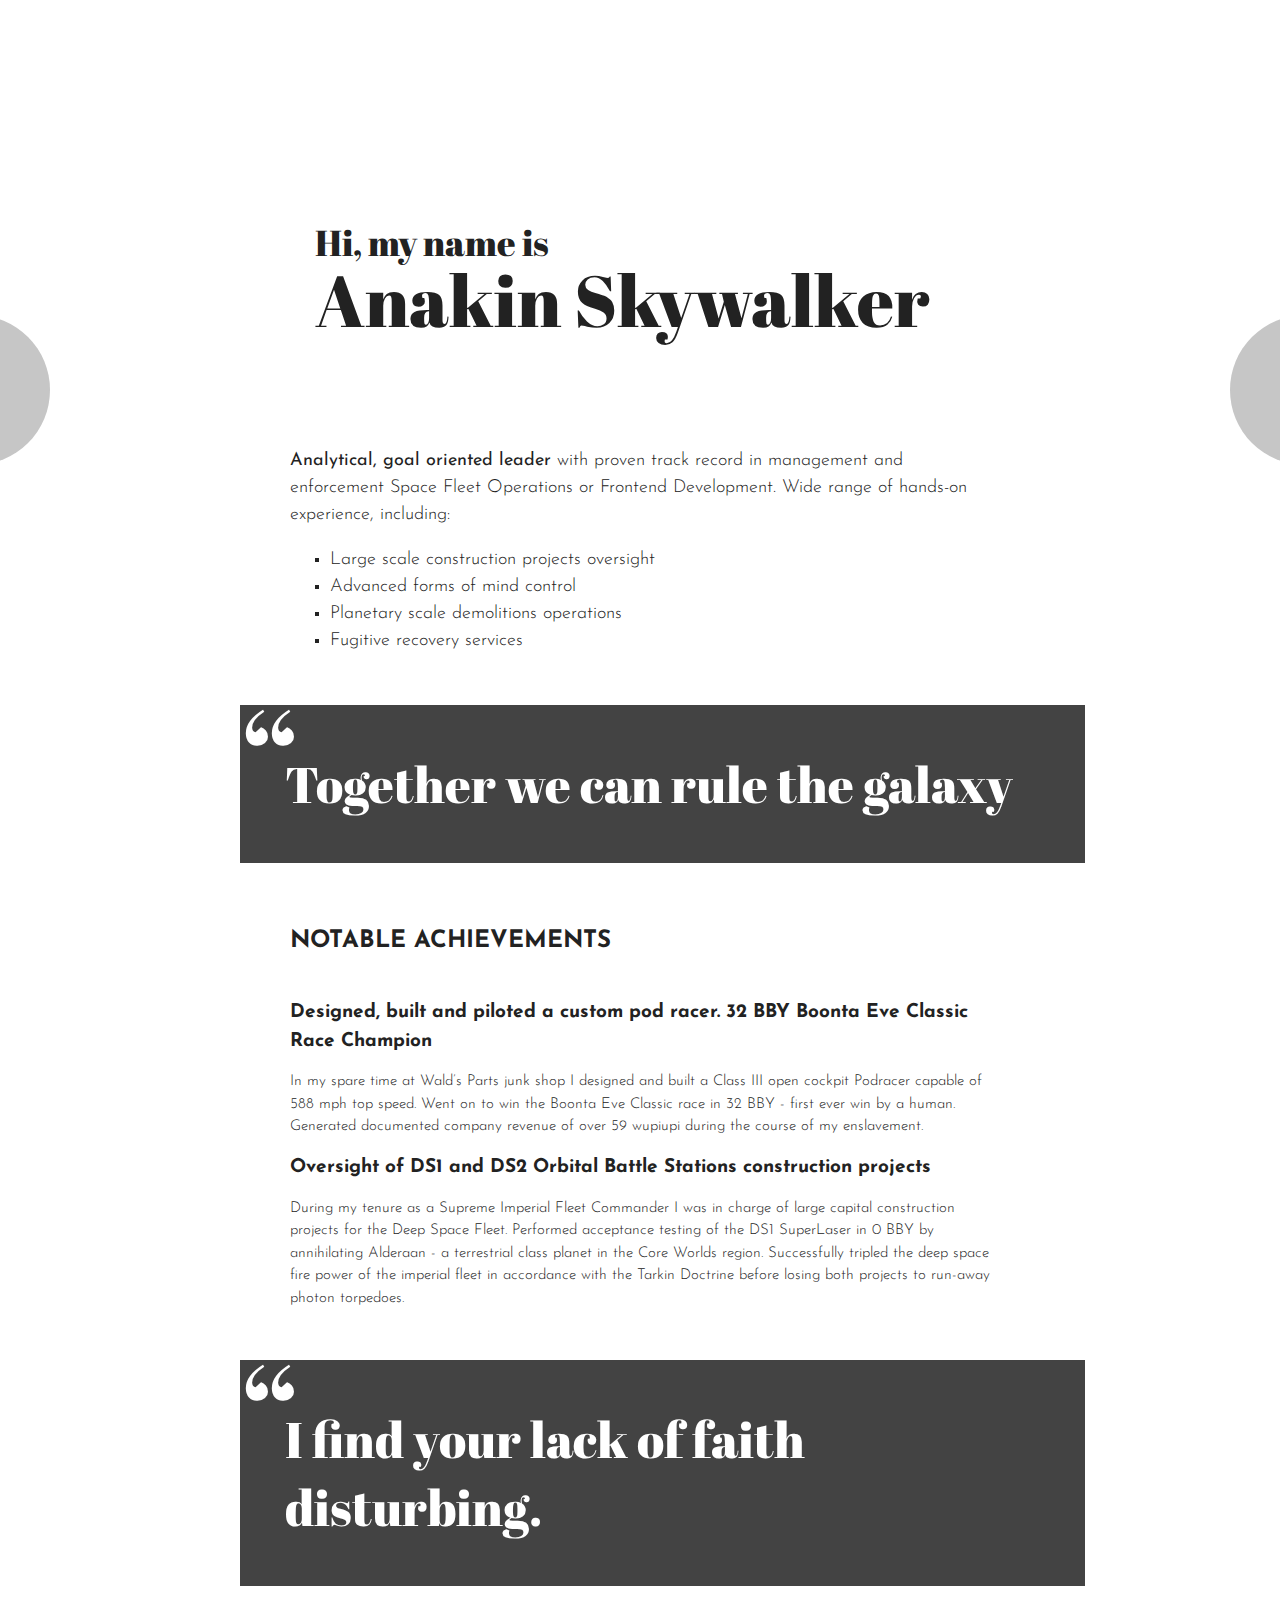
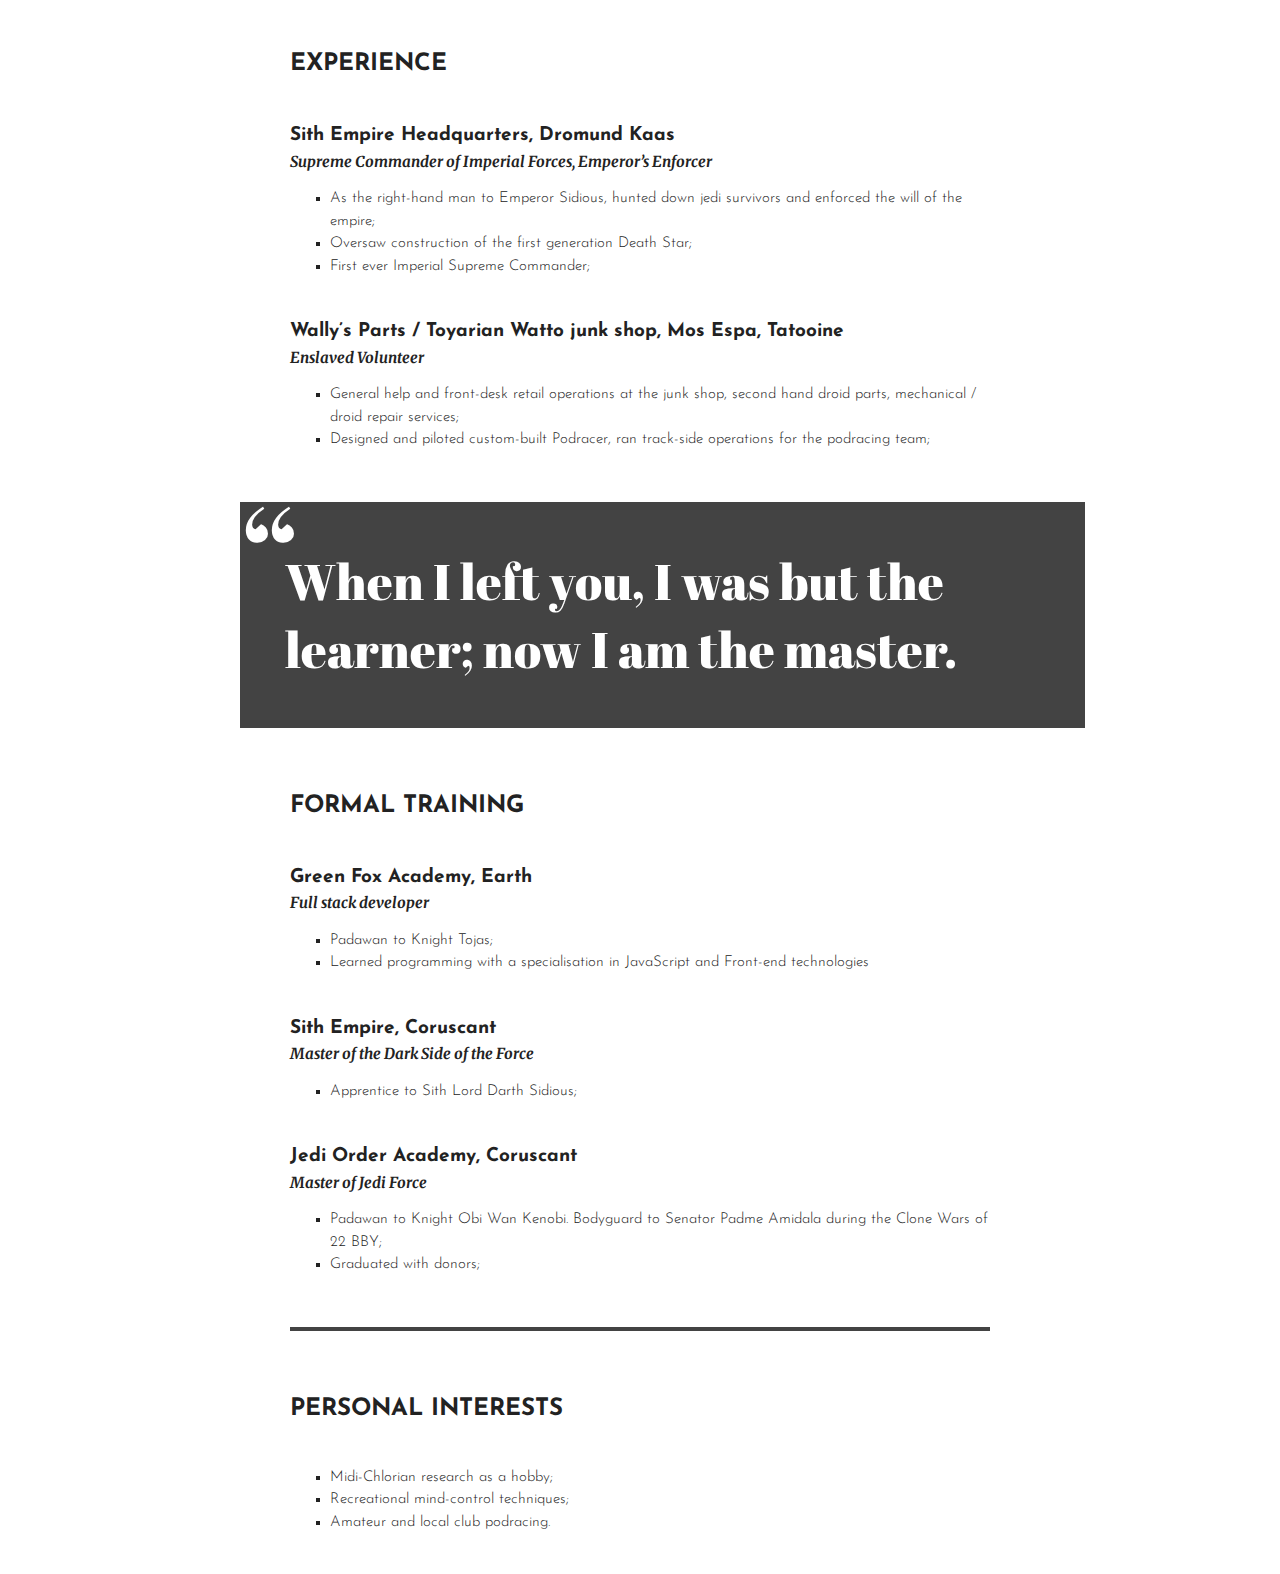
<file: index.html>
<!DOCTYPE html>
<html lang="en" >
<head>
  <meta charset="UTF-8">
  <title>CodePen - D5E1</title>
  <link rel="preconnect" href="https://fonts.gstatic.com"> 
<link href="https://fonts.googleapis.com/css2?family=Abril+Fatface&display=swap" rel="stylesheet">
<link rel="preconnect" href="https://fonts.gstatic.com"> 
<link href="https://fonts.googleapis.com/css2?family=Josefin+Sans&display=swap" rel="stylesheet">
<link rel="preconnect" href="https://fonts.gstatic.com"> 
<link href="https://fonts.googleapis.com/css2?family=Merriweather:ital@1&display=swap" rel="stylesheet">
<link rel="preconnect" href="https://fonts.gstatic.com"> 
<link href="https://fonts.googleapis.com/css2?family=Josefin+Sans:wght@300&display=swap" rel="stylesheet"><link rel="stylesheet" href="./style.css">

</head>
<body>
<!-- partial:index.partial.html -->
<div class="wrapper">
  <nav>
    <div class="left"><&nbsp;</div>
    <div class="right">&nbsp;></div>
  </nav>

<div class="site">
<header>
  <div class="hi">
    <p class="intro">Hi, my name is</p>
    <p class="name">Anakin Skywalker</>
  </div>
</header>
  
  <main>
  <section>
<p><strong>Analytical, goal oriented leader</strong> with proven track record in management and enforcement Space Fleet Operations or Frontend Development. Wide range of hands-on experience, including:</p>
  <ul>
<li>Large scale construction projects oversight</li>
<li>Advanced forms of mind control</li>
<li>Planetary scale demolitions operations</li>
<li>Fugitive recovery services</li>
  </ul>
  </section>
    
<blockquote>
Together we can rule the galaxy
</blockquote>

  <article>
<h1>Notable achievements</h1>

<h2>Designed, built and piloted a custom pod racer. 32 BBY Boonta Eve Classic Race Champion</h2>

<p>In my spare time at Wald’s Parts junk shop I designed and built a Class III open cockpit Podracer capable of 588 mph top speed. Went on to win the Boonta Eve Classic race in 32 BBY - first ever win by a human. Generated documented company revenue of over 59 wupiupi during the course of my enslavement.</p>

<h2>Oversight of DS1 and DS2 Orbital Battle Stations construction projects</h2>

<p>During my tenure as a Supreme Imperial Fleet Commander I was in charge of large capital construction projects for the Deep Space Fleet. Performed acceptance testing of the DS1 SuperLaser in 0 BBY by annihilating Alderaan - a terrestrial class planet in the Core Worlds region. Successfully tripled the deep space fire power of the imperial fleet in accordance with the Tarkin Doctrine before losing both projects to run-away photon torpedoes.</p>
  </article>
    
<blockquote>I find your lack of faith <br>disturbing.</blockquote>
  
  <article>
<h1>Experience</h1>

<h2>Sith Empire Headquarters, Dromund Kaas</h2>

<h3>Supreme Commander of Imperial Forces, Emperor’s Enforcer</h3>
<ul>
<li>As the right-hand man to Emperor Sidious, hunted down jedi survivors and enforced the will of the empire;</li>
<li>Oversaw construction of the first generation Death Star;</li>
<li>First ever Imperial Supreme Commander;</li>
</ul>

<h2>Wally’s Parts / Toyarian Watto junk shop, Mos Espa, Tatooine</h2>

<h3>Enslaved Volunteer</h3>

<ul>
<li>General help and front-desk retail operations at the junk shop, second hand droid parts, mechanical / droid repair services;</li>
<li>Designed and piloted custom-built Podracer, ran track-side operations for the podracing team;</li>
</ul>
    
  </article>
    
<blockquote>
When I left you, I was but the learner; now I am the master.
</blockquote>

  <article>
<h1>Formal training</h1>

<h2>Green Fox Academy, Earth</h2>

<h3>Full stack developer</h3>
<ul>
<li>Padawan to Knight Tojas;</li>
<li>Learned programming with a specialisation in JavaScript and Front-end technologies</li>
</ul>

<h2>Sith Empire, Coruscant</h2>

<h3>Master of the Dark Side of the Force</h3>
<ul>
<li>Apprentice to Sith Lord Darth Sidious;</li>
</ul>
<h2>Jedi Order Academy, Coruscant</h2>

<h3>Master of Jedi Force</h3>
<ul>
<li>Padawan to Knight Obi Wan Kenobi. Bodyguard to Senator Padme Amidala during the Clone Wars of 22 BBY;</li>
<li>Graduated with donors;</li>
</ul>
  </article>
<div class="separator"></div>
  <article>
<h1>Personal interests</h1>
<ul>
<li>Midi-Chlorian research as a hobby;</li>
<li>Recreational mind-control techniques;</li>
<li>Amateur and local club podracing.</li>
</ul>
  </article>
    
</main>

    
</div>
  
</div>
<!-- partial -->
  
</body>
</html>
</file>
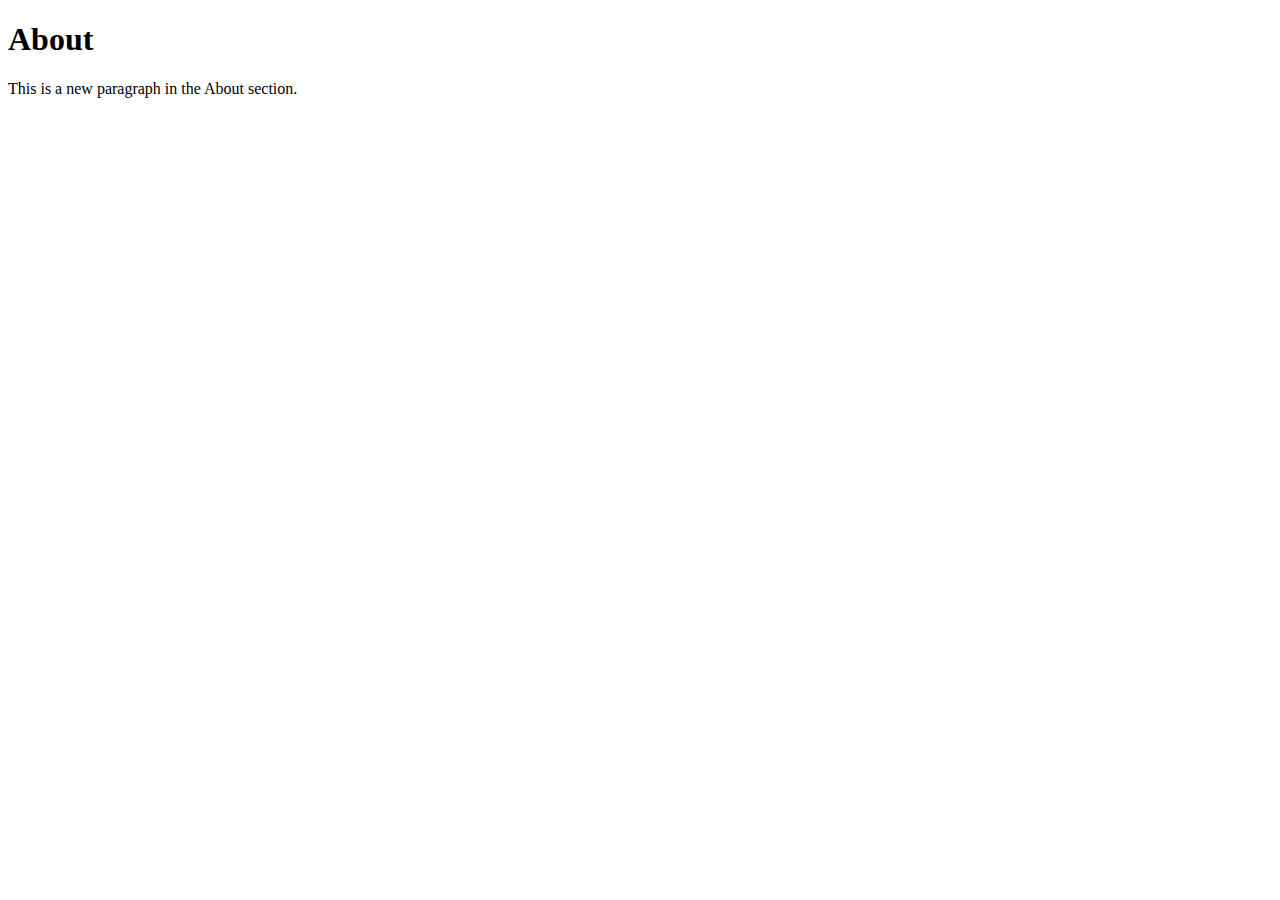
<file: about.html>
<!DOCTYPE html>
<html lang="en">
<head>
    <meta charset="UTF-8">
    <meta name="viewport" content="width=device-width, initial-scale=1.0">
    <title>Document</title>
</head>
<body>
    <h1>About</h1>
    <p>This is a new paragraph in the About section.</p>
</body>
</html>
</file>
<file: style.css>
.site {
  width: 1250px;
  margin: auto;
  padding: none;
  margin-top: -10px;
  border: none;
}

header {
  padding-top: 0px;
  margin-top: 0px;
  border: none;
  height: 390px;
  background-image: url("https://raw.githubusercontent.com/green-fox-academy/myfirstapp-syllabus/master/assets/first-website-header.png");
  background-size: 100%;
  font-family: 'Abril Fatface', cursive;
  color: #222;
  display: flex;
  flex-dirextion: row;
  align-items: flex-end;
}

.intro {
  font-size: 36px;
  margin-bottom: -20px;
  margin-top: 0px;
}

.name {
  font-size: 72px;
  margin-top: 5px;
  margin-bottom: 40px;
}

.hi {
  margin-left: 300px;
}


h1 {
  text-transform: uppercase;
  font-size: 24px;
  margin-top: 60px;
  margin-bottom: 40px;
}

h2{
  font-size: 19px;
  margin-bottom: 0px;
}

h3 {
  font-family: 'Merriweather', serif;
  font-style: italic;
  font-size: 15px;
  margin-top: 0px;
}

main {
  width: 700px;
  margin-left: auto;
  margin-right: auto;
  margin-top: 60px;
}

section {
  font-family: 'Josefin Sans', sans-serif;
  color: #222;
  font-size: 18px;
  font-weight: 300;
  line-height: 1.5;
}

article {
  font-family: 'Josefin Sans', sans-serif;
  color: #222;
  font-size: 15px;
  font-weight: 300;
  line-height: 1.5;
  margin-bottom: 40px;
}

ul {
  list-style-type: square;
  margin-bottom: 40px;
}

blockquote {

  font-family: 'Abril Fatface', cursive;
  color: grey;
  background: #434343;
  color: white;
  width: 800px;
  padding-top: 45px;
  padding-bottom: 45px;
  margin-left: -50px;
  padding-left: 45px;
  font-size: 50px;
  display: flex;
  align-items: center;
  position: relative;
}

blockquote::before {
  content: '‘‘';
  font-size: 130px;
  letter-spacing: -8px;
  margin: 0px;
  padding: 0px;
  position: absolute;
  top: -35px;
  left: 0px;
}

.separator {
  width: 100%;
  height: 4px;
  background: #434343;
  margin-top: 50px;
}

 .left{
  width: 150px;
  height: 150px;
  border-radius: 50%;
  background: #434343;
  margin: 0px;
  padding: 0;
  position: fixed;
  top: 35%;
  color: white;
  display: flex;
  align-items: center;
  justify-content: flex-start;
  left: -100px;
  opacity: 0.3;
}

.left:hover{
  left:-75px;
  opacity: 0.9;
  justify-content: flex-end;
  font-size: 60px;
  font-family: 'Josefin Sans', sans-serif;
  font-weight: lighter;
  cursor: pointer;
}

 .right{
  width: 150px;
  height: 150px;
  border-radius: 50%;
  background: #434343;
  margin: 0px;
  padding: 0;
  position: fixed;
  top: 35%;
  color: white;
  display: flex;
  align-items: center;
  justify-content: flex-end;
  right: -100px;
  opacity: 0.3;
}

.right:hover{
  right:-75px;
  opacity: 0.9;
  justify-content: flex-start;
  font-size: 60px;
  font-family: 'Josefin Sans', sans-serif;
  font-weight: lighter;
  cursor: pointer;
}
/*
</file>
